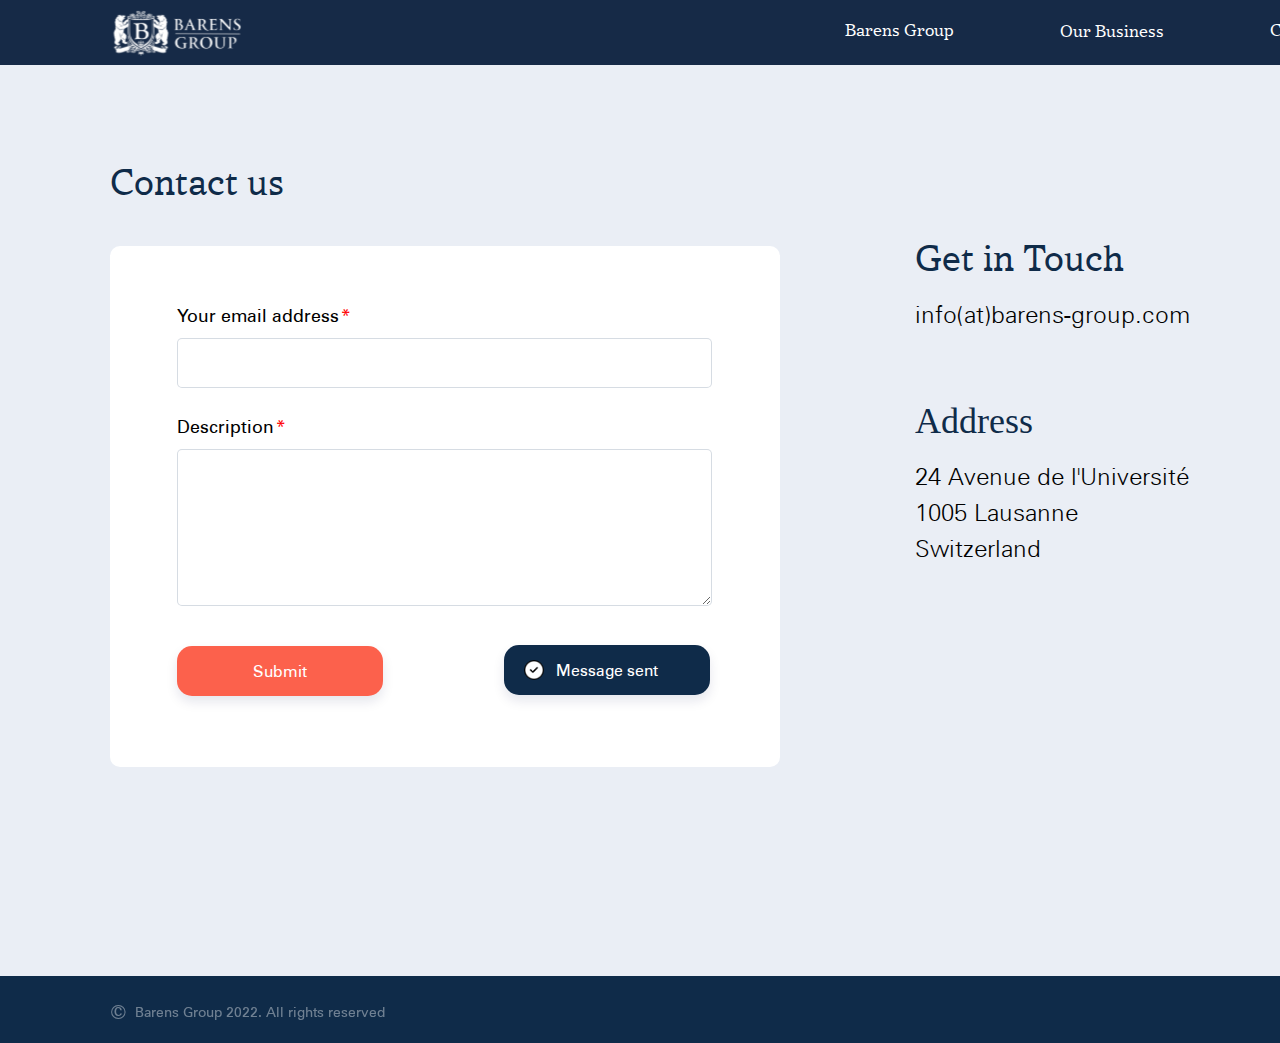
<file: form.html>
<!DOCTYPE html>
<html lang="en">
<head>
    <meta charset="UTF-8">
    <meta http-equiv="X-UA-Compatible" content="IE=edge">
    <meta name="viewport" content="width=device-width, initial-scale=1.0">
    <title>Barens Group</title>
    <link href="https://www.dafontfree.net/embed/enVyaWNoLXJlZ3VsYXImZGF0YS8yOC96LzE0ODk5OC9aVVJDSC50dGY" rel="stylesheet" type="text/css"/>
    <link rel="stylesheet" href="https://cdnjs.cloudflare.com/ajax/libs/font-awesome/4.7.0/css/font-awesome.min.css">
    <!-- <link rel="stylesheet" href="css/normalize.css"> -->
    <link rel="stylesheet" href="css/style.css">
</head>
<body>
<div class="wrapper">
    <div class="header">
        <div class="container">
            <div class="header-w">
                <div class="header-logo">
                    <a href="index.html" class="logo">
                        <img src="img/Logo.svg" alt="Barens Group">
                    </a>
                </div>
                <div class="header-menu">
                    <ul class="menu-list">
                        <li class="menu-item">
                            <a class="menu-link" href="about.html">Barens Group</a>
                        </li>
                        <li class="menu-item">
                            <div class="dropdown">
                                <button class="dropbtn menu-link" onclick="myFunction()">Our Business
                                </button>
                                <div class="dropdown-content" id="myDropdown">
                                  <a href="agriculture.html">Commodities</a>
                                  <a href="real_estate.html">Real Estate</a>
                                  <a href="technology.html">Venture Capital</a>
                                </div>
                            </div>
                        </li>
                        <li class="menu-item">
                            <a class="menu-link" href="form.html">Contact</a>
                        </li>
                    </ul>
                </div>
            </div>
        </div>
    </div>
    <div class="form-main">
        <div class="container">
            <div class="form-title">
                <h1>Contact us</h1>
            </div>
            <div class="form-contacts">
                <div class="send-form">
                    <form action="#" class="form">
                        <label for="email">Your email address<span>*</span></label><br />
                        <input type="email" name="email"><br />
                        <label for="desc">Description<span>*</span></label><br />
                        <textarea id="description" name="description" rows="4" cols="50"> </textarea>
                        <button value="Submit" name="submit">Submit</button><br />
                    </form>
                    <img src="img/Icon for message sent.png" alt="checkbox">
                    <div class="mess-sent">
                        <button value="Message sent" class="sent" name="sent">Message sent</button>
                    </div>
                </div>
                <div class="address">
                    <div class="address-block-1">
                        <h1>Get in Touch</h1>
                        <p>info(at)barens-group.com</p>
                    </div>
                    <div class="address-block-2">
                        <h1>Address</h1>
                        <p>
                            24 Avenue de l'Université<br />
                            1005 Lausanne<br />
                            Switzerland<br />
                        </p>
                    </div>
                </div>
            </div>
        </div>
    </div>
    <div class="footer">
        <div class="container">
            <div class="footer-w">
                <div class="footer-logo">
                    <p>©</p>
                </div>
                <div class="footer-descr">
                    <p>Barens Group 2022. All rights reserved</p>
                </div>
            </div>
        </div>
    </div>
</div>
<script src="js/script.js"></script>
</body>
</html>
</file>
<file: css/style.css>
/* Fonts */

@font-face {
    font-family: 'Zurich Light';
    src: url(../fonts/Zurich\ Light\ BT\ копія\ \(1\).ttf) format("truetype");  
}

@font-face {
    font-family: 'Zurich';
    src: url(../fonts/Zurich\ BT\ копія\ \(1\).ttf) format("truetype");

}

@font-face {
    font-family: 'Zurich Bold';
    src: url(../fonts/Zurich\ Bold\ BT\ копія\ \(1\).ttf) format("truetype");   
}
          
@font-face {
    font-family: 'CoreSerifRegular';
    src: url(../fonts/Core\ Serif\ N\ W01\ 35\ Regular\ \(1\).ttf) format("truetype");
}

@font-face {
font-family: 'CoreSerifBold';
src: url(../fonts/core-serif-n-55-bold\ \ \(1\).otf) format("truetype");
}


/* End Fonts */

/* General settings */

* {
    box-sizing: border-box;
    font-family: Zurich, sans-serif;
    margin: 0px;
}

button, 
button:active, 
button:focus {
    outline: none;
}

.wrapper {
    display: flex;
    flex-direction: column;
    width: 1440px;
    height: auto;
    margin: 0 auto;
    }

.container {
    max-width: 1240px;
    height: auto;
    margin: 0 auto;
    padding: 0 10px;
    /* overflow: hidden; */
}

.no-shadows {
    box-shadow: none !important;
}

ul {
    display: block;
    list-style-type: disc;
    margin-block-start: 0em;
    margin-block-end: 0em;
    margin-inline-start: 0px;
    margin-inline-end: 0px;
    padding-inline-start: 0px;
}

li {
    display: block;
    list-style-type: disc;
    margin-block-start: 0em;
    margin-block-end: 0em;
    margin-inline-start: 0px;
    margin-inline-end: 0px;
    padding-inline-start: 0px;
}

a {
    text-decoration: none;
}

h1 {
    display: block;
    font-size: 16px;
    margin-block-start: 0em;
    margin-block-end: 0em;
    margin-inline-start: 0px;
    margin-inline-end: 0px;
    font-weight: normal;
}

h2 {
    display: block;
    font-size: 16px;
    margin-block-start: 0em;
    margin-block-end: 0em;
    margin-inline-start: 0px;
    margin-inline-end: 0px;
    font-weight: normal;
}

p {
    display: block;
    margin-block-start: 0em;
    margin-block-end: 0em;
    margin-inline-start: 0px;
    margin-inline-end: 0px;
}

/* End General settings */

/* Header */

.header {
    width: 100%;
    height: 65px;
    background-color: #162A47;
}

.header-w {
    width: 100%;
    display: flex;
    justify-content: space-between;
    align-items: center;
}

.header-logo {
    margin-top: 7px;
}
.header-logo img{
    width: 133px;
    height: 51px;
    /* background-color: #0F2B49; */
}
.menu-list {
    display: flex;
}

.menu-item a.menu-link {
    margin-left: 100px;
    font-family: CoreSerifRegular;
    font-style: normal;
    font-weight: normal;
    font-size: 17px;
    line-height: 21px;
    text-align: center;
    color: #FFFFFF;
}

button.menu-link {
    margin-left: 100px;
    font-family: CoreSerifRegular;
    font-style: normal;
    font-weight: normal;
    font-size: 17px;
    line-height: 21px;
    text-align: center;
    color: #FFFFFF;
}


/* Dropdown */

.dropdown .dropbtn {    
    cursor: pointer;
    border: none;
    background-color: inherit;
    font-family: 'CoreSerifRegular';
    font-weight: 400;
    font-size: 17px;
    line-height: 21px;
  }
  
  .navbar a:hover, .dropdown:hover .dropbtn, .dropbtn:focus {
    background-color: #0F2B49;
  }
  
  .dropdown-content {
    display: none;
    position: absolute;
    margin-top: 30px;
    margin-left: 100px;
    background-color: #f9f9f9;
    width: 209px;
    height: 137px;
    border-radius: 10px;
    box-shadow: 0px 8px 16px 0px rgba(0,0,0,0.2);
    z-index: 1;
  }
  
  .dropdown-content a {
    float: none;
    padding: 12px 16px;
    text-decoration: none;
    display: block;
    text-align: left;
    font-style: normal;
    font-weight: normal;
    font-size: 15px;
    line-height: 18px;
    color: rgba(58, 58, 58, 0.79);
  }
  
  .dropdown-content a:hover {
    color: #1C396E;
    background: rgba(26, 47, 79, 0.08);
  }
  
  .show {
    display: block;
  }


/* End Dropdown */

  /* End Header */

/* Content */


/* Content-text */

.content-banner {
    position: relative;
}

.content-text {
    position: absolute;
    top: 271px;
}

.content-text-title h1{
    font-family: CoreSerifRegular;
    font-style: normal;
    font-weight: normal;
    font-size: 60px;
    line-height: 58px;
    color: #193554;
}

.content-text-subtitle {
    margin: 20px 0px 20px 0px;
    width: 405px;
    height: 36px;
}

.content-text-subtitle h2 {
    font-style: normal;
    font-weight: normal;
    font-size: 30px;
    line-height: 36px;
    color: #9EABBE;
}

.content-text-descr {
    width: 405px;
    height: 81px;
    text-align: left;
}
.content-text-descr p {
    font-style: normal;
    font-weight: normal;
    font-size: 18px;
    line-height: 150%;
    color: #193554;
}

/* End Conent Text */


/* Content interest */

.content-interest {
    position: absolute;
    bottom: 116px;
    width: 1240px;
    height: 392px;
    margin: 0 auto;
    background-color: #fff;
    border-radius: 20px;
    display: flex;
    align-items: center;
}

.interests-img {
    margin-left: 84px;
} 

.interests-descr {
    width: 650px;
    height: 162px;
    margin-top: -65px;
    margin-left: 106px;
}
.interests-descr p {
    font-style: normal;
    font-weight: normal;
    font-size: 18px;
    line-height: 150%;
    color: #193554;
}

.reference-more {
    display: flex;
    align-items: center;
    margin-top: 30px;
}

.reference-more > a {
    font-style: normal;
    font-weight: normal;
    font-size: 18px;
    line-height: 150%;
    color: #0F66E8;
    text-decoration: none;
}

.reference-more img {
    margin-top: 7px;
    margin-left: 13px;
    color: #0F66E8;
}

/* End Content interest */

/* Content Business */

.content-business {
    width: 100%;
    height: auto;
    background-color: #fff;
    margin-bottom: 100px;
}

.content-business-w {
    display: flex;
    width: 100%;
    margin-top: 120px;
}

.business-left p {
    font-family: CoreSerifRegular;
    font-style: normal;
    font-weight: normal;
    font-size: 30px;
    line-height: 150%;
    color: #0F2B49;
}

.business-right {
    margin-left: 210px;
}

.accordion {

}

.accordion-item {
    margin-bottom: 23px;
}

.accordion-item--active .accordion-item__trigger{

}

.accordion-item--active .accordion-item__content{
    display: block;
    animation: ani 2.5s forwards;
}

@keyframes ani {
  0% {opacity: 0;}
  100% {opacity: 1;}
}

.top-business-block {
    width: 800px;
    display: flex;
    justify-content: space-between;
    align-items: center;
}

.top-business-left {
        display: flex;
        align-items: center;
    }


    .top-business-right img {
        display: inline-block;
        text-align: center;
    }

    .business-logo img {
        border: 1px solid rgba(15, 102, 232, 0.15);
        border-radius: 10px;
        padding: 7px;
        width: 55px;
        height: 58px;
        color: #305397;
    }

    .business-title {
        margin-left: 12px;
    }

    .business-title p {
        font-family: Zurich;
        font-style: normal;
        font-weight: normal;
        font-size: 24px;
        line-height: 150%;
        color: #0F2B49;
    }

    .btn-accord {
        cursor: pointer;
        width: 20px;
        height: 20px;
        position: relative;
    }

    .btn-accord::before,
    .btn-accord::after {
        content: "";
        position: absolute;
        top: 14px;
        left: 0px;
        width: 20px;
        height: 2px;
        background: #193554;
        color: #193554;

    }

    .btn-accord::after {
        transform: rotate(90deg);
    }

    .accordion-item--active .btn-accord::after {
        transform: rotate(0deg);
    }

    .business-plus img {
        cursor: pointer;
    }


    .text-business-block {
        margin-top: 23px;
        width: 775px;

    }

    .text-business-block p {
        font-family: 'Zurich Light';
        font-size: 18px;
        font-style: normal;
        font-weight: 300;
        line-height: 150%;
        color: #193554;
    }

    .ref-business-block {
        margin-top: 20px;
    }

    .ref-business-block a {
        text-decoration: none;
        font-style: normal;
        font-weight: normal;
        font-size: 18px;
        line-height: 150%;
        color: #9EABBE;
    }

    .line-business {
        padding-top: 5px;
        margin: 0px 4px 0px 4px;
        display: inline-block;
        width: 1px;
        height: 15px;
        background-color: #9EABBE;
    }


    .ref-business-block a:hover {
        color: #0F66E8;
    }

    .line-business-block {
        height: 1.4px;
        margin-top: 20px;
        /* border: 1.5px solid #305397; */
        background-color: #305397;
    }


.accordion-item__trigger {
    display: block;
    /*padding: 20px;*/
    /*border: 1px solid black;*/

}

.accordion-item__content {
    /*padding: 20px;*/
    /*border: 1px solid black;*/
    /*border-top: none;*/
    opacity: 0;
    animation: ani 2.5s forwards;
    display: none;
    margin-top: 23px;
    width: 775px;
}

.accordion-item__content p {

    font-family: 'Zurich Light';
	font-size: 18px;
	font-style: normal;
	font-weight: 300;
	line-height: 150%;
	color: #193554;
}


/* End Content Business */


/* End Content */


/* About */

.about-main {
    width: 100%;
    height: auto;
    background-color: #ffffff;
}

.about-top {
    display: flex;
}

.about-top h1 {
    margin: 120px 131px 0px 64px;
    font-family: CoreSerifRegular;
    font-style: normal;
    font-weight: normal;
    font-size: 54px;
    line-height: 150%;
    color: #0F2B49;
}

.about-descr {
    width: 785px;
    height: 280px;
    margin-top: 135px;
    margin-bottom: 120px;  
}

.about-descr p {
    font-family: Zurich Light;
    font-style: normal;
    font-weight: normal;
    font-size: 24px;
    line-height: 150%;
    color: #0F2B49;
}

.about-banner {
    background: url(../img/About\ page\ -\ image.png);
    background-repeat: no-repeat;
    background-size: contain;
    border-radius: 20px;
    width: 100%;
    height: 565px;
    display: flex;
    justify-content: space-evenly;
    align-items: center;
}

.banner-blocks {
    display: flex;
    justify-content: center;
    align-items: center;
    margin-right: -25px;


}

.banner-text-block {
    border-radius: 20px;
    margin-right: 28px; 
    width: 354px;
    height: 308px;
    background-color: #fff;
}

.banner-purpose{
    margin-top: 40px;
    text-align: center;
}

.banner-purpose h2 {
    font-family: CoreSerifRegular;
    font-style: normal;
    font-weight: bold;
    font-size: 30px;
    line-height: 39px;
    color: #193554;
}

.purpose-descr {
    width: 294px;
    height: 160px;
    margin: 30px auto;
    text-align: center;
    line-height: 150%;
}

.purpose-descr p {
    font-family: Zurich Light;
    font-style: normal;
    font-weight: 300;
    font-size: 17px;
    line-height: 150%;
    color: #193554;
}


.history-title {
    margin-top: 120px;
}

.history-title h1{
    text-align: center;
    font-family: CoreSeriRegular;
    font-style: normal;
    font-weight: normal;
    font-size: 54px;
    line-height: 150%;
    color: #0F2B49;
}


/* Policies */

.policies {
    margin-top: 50px;
    /* width: 100%; */
    height: 413px;
    background-color: #EAEEF5;
}

.policies-block {
    display: flex;
    text-align: center;
}
.policies-block h1 {
    margin: 100px 109px 0px 100px;
    font-family: CoreSerifRegular;
    font-style: normal;
    font-weight: normal;
    font-size: 54px;
    line-height: 150%;
    color: #0F2B49;
}

.policies-descr {
    width: 704px;
    height: 187px;
    margin-top: 110px;
    margin-bottom: 113px;
    font-family: Zurich Light;
    font-style: normal;
    font-weight: normal;
    font-size: 24px;
    line-height: 150%;
    color: #0F2B49;
    text-align: left;
}


/* End Policies */


/* End about */



/* Agriculture */


.agriculture-main {
    width: 100%;
    height: 2512px;
    background-color: #EAEEF5;
}

.agriculture-top {
    border-radius: 10px;
    width: 227px;
    height: 53px;
    background-color: #fff;
    margin: 60px auto;
    display: flex;
    justify-content: space-evenly;
    text-align: center;
}
.agricult-ref,
.metal-ref {
    position: relative;
    text-align: center;
    margin-top: 14px;
}  

.agricult-ref a,
.metal-ref a{
    padding-bottom: 5px;
    font-family: Avenir;
    font-style: normal;
    font-weight: 500;
    font-size: 15px;
    line-height: 150%;
    text-align: center;
    color: #193554;
}

.agriculture-top .active-ref::after {
    position: absolute;
    top: 24px;
    left: -3px;
    content: '';
    width: 76px;
    height: 1px;
    background: #193554;
    border-radius: 2px;
}

.metal-ref .active-ref-metals::after {
    position: absolute;
    top: 24px;
    left: -15px;
    content: '';
    width: 70px;
    height: 1px;
    background: #193554;
    border-radius: 2px;
}

.agriculture-banner {
    background: url(../img/agriculture.png);
    background-repeat: no-repeat;
    background-size: contain;
    border-radius: 20px;
    width: 100%;
    height: 453px;
    margin-top: 60px;
    position: relative;
}
.agriculture-desc { 
    position: absolute;
    top: 266px;
    left: 104px;
    width: 1032px;
    height: 438px;
    background-color: #fff;
    border-radius: 20px;
    margin-top: 266px auto;
}

.agriculture-desc-text {
    margin-left: 141px;
    margin-top: 60px;
    margin-bottom: 30px;
}

.agriculture-desc-text h3 {
    font-family: CoreSerifRegular;
    font-style: normal;
    font-weight: normal;
    font-size: 34px;
    line-height: 58px;
    color: #0F2B49;
}

.agriculture-desc-text p {
    font-family: Zurich Light;
    font-style: normal;
    font-weight: 300;
    font-size: 20px;
    line-height: 30px;
    letter-spacing: 0.03em;
    color: #0F2B49;
    margin-top: 30px;
}

.agriculture-products {
    background: url(../img/Products\ we\ supply.svg);
    background-repeat: no-repeat;
    background-size: contain;
    border-radius: 50px;
    width: 100%;
    height: 557px;
    display: flex;
    justify-content: space-evenly;
    margin-top: 364px;
}

.products-header h2 {
    margin: 59px 0px 86px 0px;
    font-family: CoreSerifRegular;
    font-style: normal;
    font-weight: normal;
    font-size: 34px;
    line-height: 150%;
    color: #FFFFFF;
    text-align: center;
}

.products-blocks {
    display: flex;
    justify-content: space-between;
    margin-left: 42px;
}

.products-item {
    width: 251px;
    height: 199px;
    background-color: #fff;
    margin-right: 42px;
    border-radius: 10px;
    border: 1px solid rgba(15, 102, 232, 0.1);
}

.products-item-img {
    margin-top: 35px;
    text-align: center;
    margin-bottom: 20px;
}

.products-item-img img {
    width: 65px;
    height: 75px;
}

.products-item-descr {
    text-align: center;
    font-family: Zurich;
    font-style: normal;
    font-weight: normal;
    font-size: 20px;
    line-height: 26px;
    color: #0F2B49;
}



.agriculture-geography {
    position: relative;
    width: 100%;
    height: 711px;
    background-color: #CFD9EB; 
    background-repeat: no-repeat;
    background-size: contain;
    border-radius: 20px;
    margin-top: 120px;
}

.agriculture-geo-header {
    position: absolute;
    top: 60px;
    left: 525px;
}

.agriculture-geo-header h2 {
    font-family: CoreSerifRegular;
    font-style: normal;
    font-weight: normal;
    font-size: 34px;
    line-height: 150%;
    color: #0F2B49;
}

.agriculture-geo-middle {
    display: flex;
    align-items: center;
}

.agriculture-countries {
    width: 447px;
    height: 342px;
    background-color: rgba(255,255,255, 0.5);
    margin: 79px 20px 0px 46px;
    border-radius: 10px;
    border: 1px solid rgba(15, 102, 232, 0.5);
    color: #0F2B49;
}

.agriculture-map {
    background: url(../img/Map\ Agriculture.png) no-repeat top center;
    background-size: contain;
    /* background-repeat: no-repeat; */
    width: 761px;
    height: 532px;
    margin-top: 201px;

} 

.countries-header {
    margin-top: 40px;
    text-align: center;
    font-family: Zurich;
    font-style: normal;
    font-weight: normal;
    font-size: 20px;
    line-height: 150%;
    color: #0F2B49;
}

.agro-countries-list {
    display: flex;
    margin-left: 35px;
    margin-top: 25px;
    font-family: Zurich;
    font-style: normal;
    font-weight: normal;
    font-size: 18px;
    line-height: 150%;
    color: #0F2B49;
}

.agro-countries-list1 {
    margin-right: 56px;
}

.agro-countries-list span img {
    width: 11px;
    height: 11px;
    margin-right: 8px;
} 

.agro-countries-list1 span  img {
    width: 11px;
    height: 11px;
    margin-right: 8px;
}

/* End agriculture */

/* Metals */

.metals-main {
    width: 100%;
    height: auto;
    background-color: #EAEEF5;
}

.metals-banner {
background: url(../img/Metals.png);
background-repeat: no-repeat;
background-size: contain;
border-radius: 20px;
width: 100%;
height: 524px;
margin: 60px auto;
position: relative;
}
.metals-desc { 
position: absolute;
top: 266px;
left: 104px;
width: 1032px;
height: 548px;
background-color: #fff;
border-radius: 20px;
margin-top: 266px auto;
/* margin-bottom: 100px; */
}

.metals-desc-text {
margin-left: 141px;
margin-top: 60px;
margin-bottom: 30px;
}

.metals-desc-text h3 {
font-family: CoreSerifRegular;
font-style: normal;
font-weight: normal;
font-size: 34px;
line-height: 58px;
color: #0F2B49;
margin-bottom: 30px;
}

.metals-desc-text p {
font-family: Zurich Light;
font-style: normal;
font-weight: 300;
font-size: 20px;
line-height: 30px;
letter-spacing: 0.03em;
color: #0F2B49;
}

.metals-geography {
position: relative;
margin: 400px 0px 120px 0px;
width: 100%;
height: 711px;
background-color: #CFD9EB; 
border-radius: 20px;
}

.metals-map {
    background: url(../img/Map\ Metals.png) no-repeat top center;
    background-size: contain;
    background-repeat: no-repeat;
    width: 761px;
    height: 532px;
    margin-top: 201px; 
}

/* End Metals */

/* Real Estate */

.estate-main {
    width: 100%;
    height: auto;
    background-color: #EAEEF5;
}

.estate-banner {
    background: url(../img/Real\ Estate\ -\ Image.svg);
    background-repeat: no-repeat;
    background-size: contain;
    border-radius: 20px;
    width: 100%;
    height: 456px;
    margin-top: 60px;
    position: relative;
}

.estate-desc {
    position: absolute;
    top: 269px;
    left: 104px;
    width: 1032px;
    height: 539px;
    background-color: #fff;
    border-radius: 20px;
    margin-top: 266px 0px 120px 0px; 
}

.estate-desc-text {
    margin-left: 141px;
    margin-top: 60px;
    margin-bottom: 26px;
}

.estate-desc-text h3 {
    font-family: CoreSerifRegular;
    font-style: normal;
    font-weight: normal;
    font-size: 34px;
    line-height: 58px;
    color: #0F2B49;
    margin-bottom: 20px;
}

.estate-desc-text-desc {
    width: 750px;
    height: 315px;
    margin-top: 26px;
}

.estate-desc-text-desc p {
    font-family: Zurich Light;
    font-style: normal;
    font-weight: 300;
    font-size: 20px;
    line-height: 30px;
    letter-spacing: 0.03em;
    color: #0F2B49;
}

.investment {
    width: 100%;
    height: 838px;
    background: rgba(48, 83, 151, 0.72);
    margin-top: 464px;
}

.investment-row {
    display: flex;
}

.investment-descr {
    margin-top: 60px;
}

.investment-title {
    margin-top: 30px;
}

.investment-title h3 {
    font-family: CoreSerifRegular;
    font-style: normal;
    font-weight: normal;
    font-size: 54px;
    line-height: 150%;
    color: #FFFFFF;
}

.investment-subtitle {
    margin-top: 30px;
}

.investment-subtitle p{
    font-family: Zurich Light;
    font-style: normal;
    font-weight: 300;
    font-size: 24px;
    line-height: 150%;
    color: #FFFFFF;
}

.investment-list ul{
    margin-top: 45px;
    padding-inline-start: 0px;
}

.investment-list ul li {
    display: flex;
    align-items: center;
    font-family: Zurich Light;
    font-style: normal;
    font-weight: 300;
    font-size: 20px;
    line-height: 150%;
    color: #FFFFFF;
}

.investment-list ul li i {
    color: #fff;
    width: 20px;
    height: 20px;
    margin-right: 15px;
}


.investment-img img {
    /* background: url(../img/Icon\ Investment.jpg); */
    margin: 187px 0px 0px 253px;
    width: 183px;
    height: 190px;
    z-index: 9999;
    /* border: 1px solid black; */

}

.finance-row {
    display: flex;
}

.finance-img {
    margin-top: 130px;
    margin-left: 56px;

}

.finance-img  img{
    width: 183px;
    height: 190px;
}

.finance-descr {
    margin-top: 50px;
    margin-left: 387px;
}

.finance-title  h3{
    font-family: CoreSerifRegular;
    font-style: normal;
    font-weight: normal;
    font-size: 54px;
    line-height: 150%;
    color: #FFFFFF;
}

.finance-subtitle {
    margin-top: 30px;
}
.finance-subtitle p{
    font-family: Zurich Light;
    font-style: normal;
    font-weight: 300;
    font-size: 24px;
    line-height: 150%;
    color: #FFFFFF;
}

.finance-list ul{
    margin-top: 20px;
    padding-inline-start: 0px;
}

.finance-list ul li {
    display: flex;
    align-items: center;
    font-family: Zurich Light;
    font-style: normal;
    font-weight: 300;
    font-size: 20px;
    line-height: 150%;
    color: #FFFFFF;
    margin-top: 15px;
}


.finance-list ul li i {
    margin-right: 15px;
    width: 20px;
    height: 20px;
}

.estate-geography {
    margin: 120px 0px 120px 0px;
}

.estate-map {
    width: 100%;
    height: 711px;
    background-color: #CFD9EB;
    border-radius: 20px;
    position: relative;
    overflow: hidden;
}

.real-estate-map {
    background: url(../img/Map\ Real\ Estate.png);
    background-size: contain;
    background-repeat: no-repeat;
    width: 761px;
    height: 532px;
    margin-top: 201px; 
}

.estate-countries {
    width: 447px;
    height: 222px;
    margin: 22px 20px 0px 46px;
    background-color: rgba(255,255,255, 0.5);
    border-radius: 10px;
    border: 1px solid rgba(15, 102, 232, 0.5);
    color: #0F2B49;
}

.estate-countries-header {
    margin: 40px 0px 0px 51px;
}

.estate-countries-header p {
    font-style: normal;
    font-weight: normal;
    font-size: 20px;
    line-height: 150%;
    color: #0F2B49;
}

.estate-countries-list {
    margin-left: 54px;
    margin-top: 25px;
}

.estate-countries-list li{
    margin-top: 4px;
}


.estate-countries-list span {
    margin-left: 17px;
    font-style: normal;
    font-weight: normal;
    font-size: 18px;
    line-height: 150%;
    color: #0F2B49;
}

/* End Real Estate */


/* Technology */

.technology-main {
    width: 100%;
    height: auto;
    background-color: #EAEEF5;
}

.technology-banner {
    background: url(../img/Technology.png);
    background-repeat: no-repeat;
    background-size: contain;
    border-radius: 20px;
    width: 100%;
    height: 457px;
    margin-top: 60px;
    margin-bottom: 401px;
    position: relative;
}

.technology-desc {
    position: absolute;
    top: 266px;
    left: 104px;
    width: 1032px;
    height: 449px;
    background-color: #fff;
    border-radius: 20px;
    margin-top: 266px auto;
}

.technology-desc-text {
    margin-left: 141px;
    margin-top: 45px;
    margin-bottom: 40px;
}

.technology-desc-text h3 {
    font-family: CoreSerifRegular;
    font-style: normal;
    font-weight: normal;
    font-size: 34px;
    line-height: 58px;
    color: #0F2B49;
}

.technology-desc-text p {
    font-family: Zurich Light;
    margin-top: 20px;
    font-style: normal;
    font-weight: 300;
    font-size: 20px;
    line-height: 30px;
    letter-spacing: 0.03em;
    color: #0F2B49;
}


/* End Technology */

/* Form */

.form-main {
    width: 100%;
    height: 911px;
    background-color: #EAEEF5;
}

.form-title {
    margin-top: 100px;
}

.form-title h1 {
    font-family: CoreSerifRegular;
    font-style: normal;
    font-weight: normal;
    font-size: 36px;
    line-height: 100%;
    color: #0F2B49;
}
.form-contacts {
    display: flex;
}

.send-form {
    width: 670px;
    height: 521px;
    border-radius: 10px;
    background-color: #fff;
    margin-top: 45px;
    position: relative;
}

.send-form .form{
    margin: 61px 0px 12px 67px;
}

.send-form .form label {
    font-style: normal;
    font-weight: 500;
    font-size: 18px;
    line-height: 17px;
    color: #000000;
}

.send-form .form span {
    color: red;
    margin-left: 2px;
}

.send-form .form input {
    width: 535px;
    height: 50px;
    border: 1px solid rgba(119, 140, 163, 0.3);
    border-radius: 5px;
    margin-top: 12px;
    margin-bottom: 30px;
}

.send-form .form textarea {
    width: 535px;
    height: 157px;
    border: 1px solid rgba(119, 140, 163, 0.3);
    border-radius: 5px;
    margin-top: 12px;

}

.send-form .form button {
    cursor: pointer;
    margin-top: 36px;
    margin-bottom: 61px;
    width: 206px;
    height: 50px;
    background: #FC614C;
    box-shadow: 0px 6px 12px rgba(9, 16, 82, 0.1);
    border-radius: 15px;
    font-family: Zurich;
    font-style: normal;
    font-weight: normal;
    font-size: 16px;
    line-height: 19px;
    text-align: center;
    color: #FFFFFF;
    outline: none;
    border-color: #FC614C;
    border-width: 0px;
}

.send-form img {
    position: absolute;
    width: 20px;
    height: 20px;
    top: 414px;
    left: 414px;
    z-index: 99;
    background-color: black;
    border-radius: 50%;
}

.mess-sent button {
    cursor: pointer;
    width: 206px;
    height: 50px;
    background: #0F2B49;
    color: #fff;
    box-shadow: 0px 6px 12px rgba(9, 16, 82, 0.1);
    border-radius: 15px;
    font-family: Zurich;
    font-style: normal;
    font-weight: normal;
    font-size: 16px;
    line-height: 19px;
    text-align: center;
    border-width: 0px;
    position: absolute;
    top: 399px;
    left: 394px;
    
}

button {
    outline: none;
}

.address {
    margin-left: 135px;
    margin-top: 40px;
}

.address-block-1 h1 {
    margin-bottom: 20px;
    font-family: CoreSerifRegular;
    font-style: normal;
    font-weight: normal;
    font-size: 36px;
    line-height: 100%;
    color: #0F2B49;
}

.address-block-1 p {
    font-family: Zurich Light;
    font-style: normal;
    font-weight: 300;
    font-size: 24px;
    line-height: 150%;
    color: #000000;
}

.address-block-2 {
    margin-top: 70px;
}

.address-block-2  h1 {
    margin-bottom: 20px;
    font-family: CoreSerifegular;
    font-style: normal;
    font-weight: normal;
    font-size: 36px;
    line-height: 100%;
    color: #0F2B49;
}

.address .address-block-2 > p {
    font-family: Zurich Light;
    font-style: normal;
    font-weight: 300;
    font-size: 24px;
    line-height: 150%;
    color: #000000;
}




/* End From */


/* Footer */

.footer {
    width: 100%;
    height: 67px;
    background-color: #0F2B49;
}

.footer-w {
    display: flex;
    align-items: center;
    margin-top: 24px;
}

.footer-logo p {
    font-style: normal;
    font-weight: normal;
    font-size: 20px;
    line-height: 24px;
    text-align: center;
    color: #FFFFFF;
    opacity: 0.4;
}

.footer-descr {
    margin-left: 8px;
}

.footer-descr p {
    font-family: Zurich;
    font-style: normal;
    font-weight: normal;
    font-size: 14px;
    line-height: 18px;
    text-align: center;
    color: #FFFFFF;
    opacity: 0.4;
}

/* End Footer */

/* Media Queries */

@media screen and (max-width: 1440px) {

}

@media screen and (max-width: 1200px) {
    

@media screen and (max-width: 1199px) {
    .wrapper {
        width: 100%;
    }
    .container {
        width: 960px;
    }

    .menu-link {
        margin-left: 76px;
    }

    .content-banner img {
        width: 100%;
    }

    .content-text {
        position: absolute;
        top: 82px;
        /* left: 0px; */
    }

    .content-text-title h1 {
        font-size: 46px;
    }

    .content-text-subtitle h2 {
        font-size: 25px;
    }

    .content-text-descr {
        width: 356px;
    }

    .content-text-descr p {
        font-size: 14px;
    }

    .content-interest {
        margin: 0 auto;
        width: 940px;
        bottom: 26px;
       height: 305px;

    }
    
    .interests-img {
        margin-left: 26px;
    }

    .interests-descr p {
        font-size: 14px;
    }

    .reference-more > a {
        font-size: 15px;
    }

    .business-left {
        width: 15%;
        /* margin-left: -35px; */
    }
    .business-right {
        width: 80%;
        margin-left: 97px;
    }
    }

    .top-business-block {
        width: 688px;
    }

    .text-business-block {
        width: 688px;
    }
} 

@media screen and (max-width: 991px) {
    .container {
        width: 700px;
    }

    .content-text-subtitle h2 {
        font-size: 20px;
    }

    .content-text-descr {
        width: 287px;
    }

    .content-interest {
        margin: 0 auto;
        width: 679px;
        bottom: 34px;
        height: 268px;
    }

    .top-business-block {
        width: 465px;
    }

    .text-business-block {
        width: 465px;
    }


@media screen and (max-width: 767px) {
    
}

@media screen and (max-width: 575px) {
    
}


/* @media (min-width: 1280px) and (max-width: 1600px) {
    .header-w {
        width: 100%;
        margin: 0 auto;
    }
}

@media (min-width: 978px) and (max-width: 1280px) {
    .container {
        max-width: 968px;
        height: auto;
        margin-left: 0px;
        padding: 0 10px;
    }
}

@media (min-width: 768px) and (max-width: 978px) {
    .container {
        max-width: 600px;
        height: auto;
        margin-left: 0px;
        padding: 0 10px;
    }

    .menu-link {
        margin-left: 50px;
    }
}

@media (max-width: 768px) {
    .header-w {
        width: 100%;
    }
   
      
} */




/* End Media Queries */
</file>
